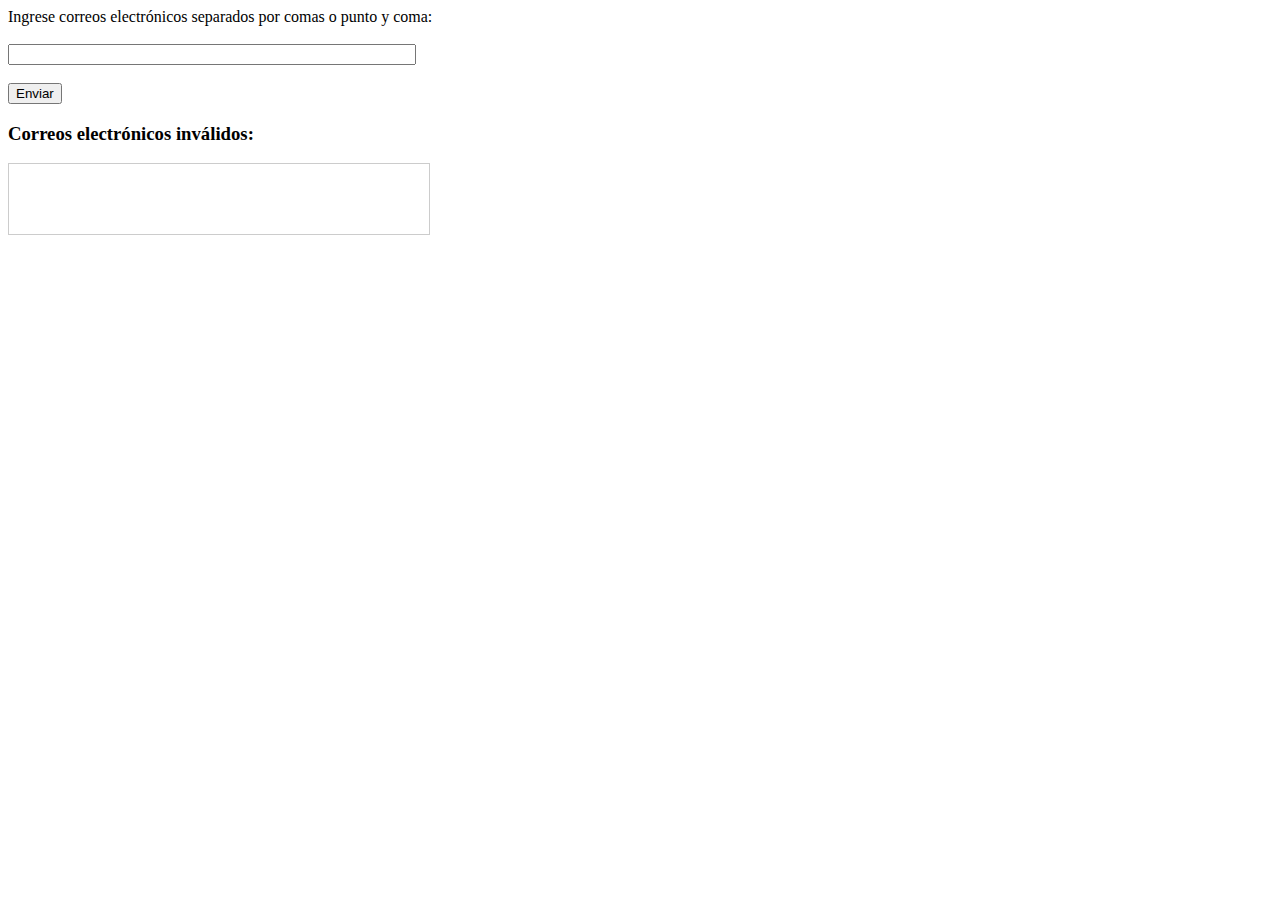
<file: index.html>
<!DOCTYPE html>
<html lang="es">
<head>
    <meta charset="UTF-8">
    <title>Validación de Correos Electrónicos</title>
</head>
<body>
    <form id="emailForm">
        <label for="emails">Ingrese correos electrónicos separados por comas o punto y coma:</label><br><br>
        <input type="text" id="emails" name="emails" style="width: 400px;"><br><br>
        <button type="button" id="validateButton">Enviar</button>
    </form>

    <h3>Correos electrónicos inválidos:</h3>
    <div id="invalidEmailsBox" style="border: 1px solid #ccc; padding: 10px; width: 400px; min-height: 50px;">
        <!-- Aquí se mostrarán los correos inválidos -->
    </div>

    <script src="form.js"></script>
</body>
</html>
</file>
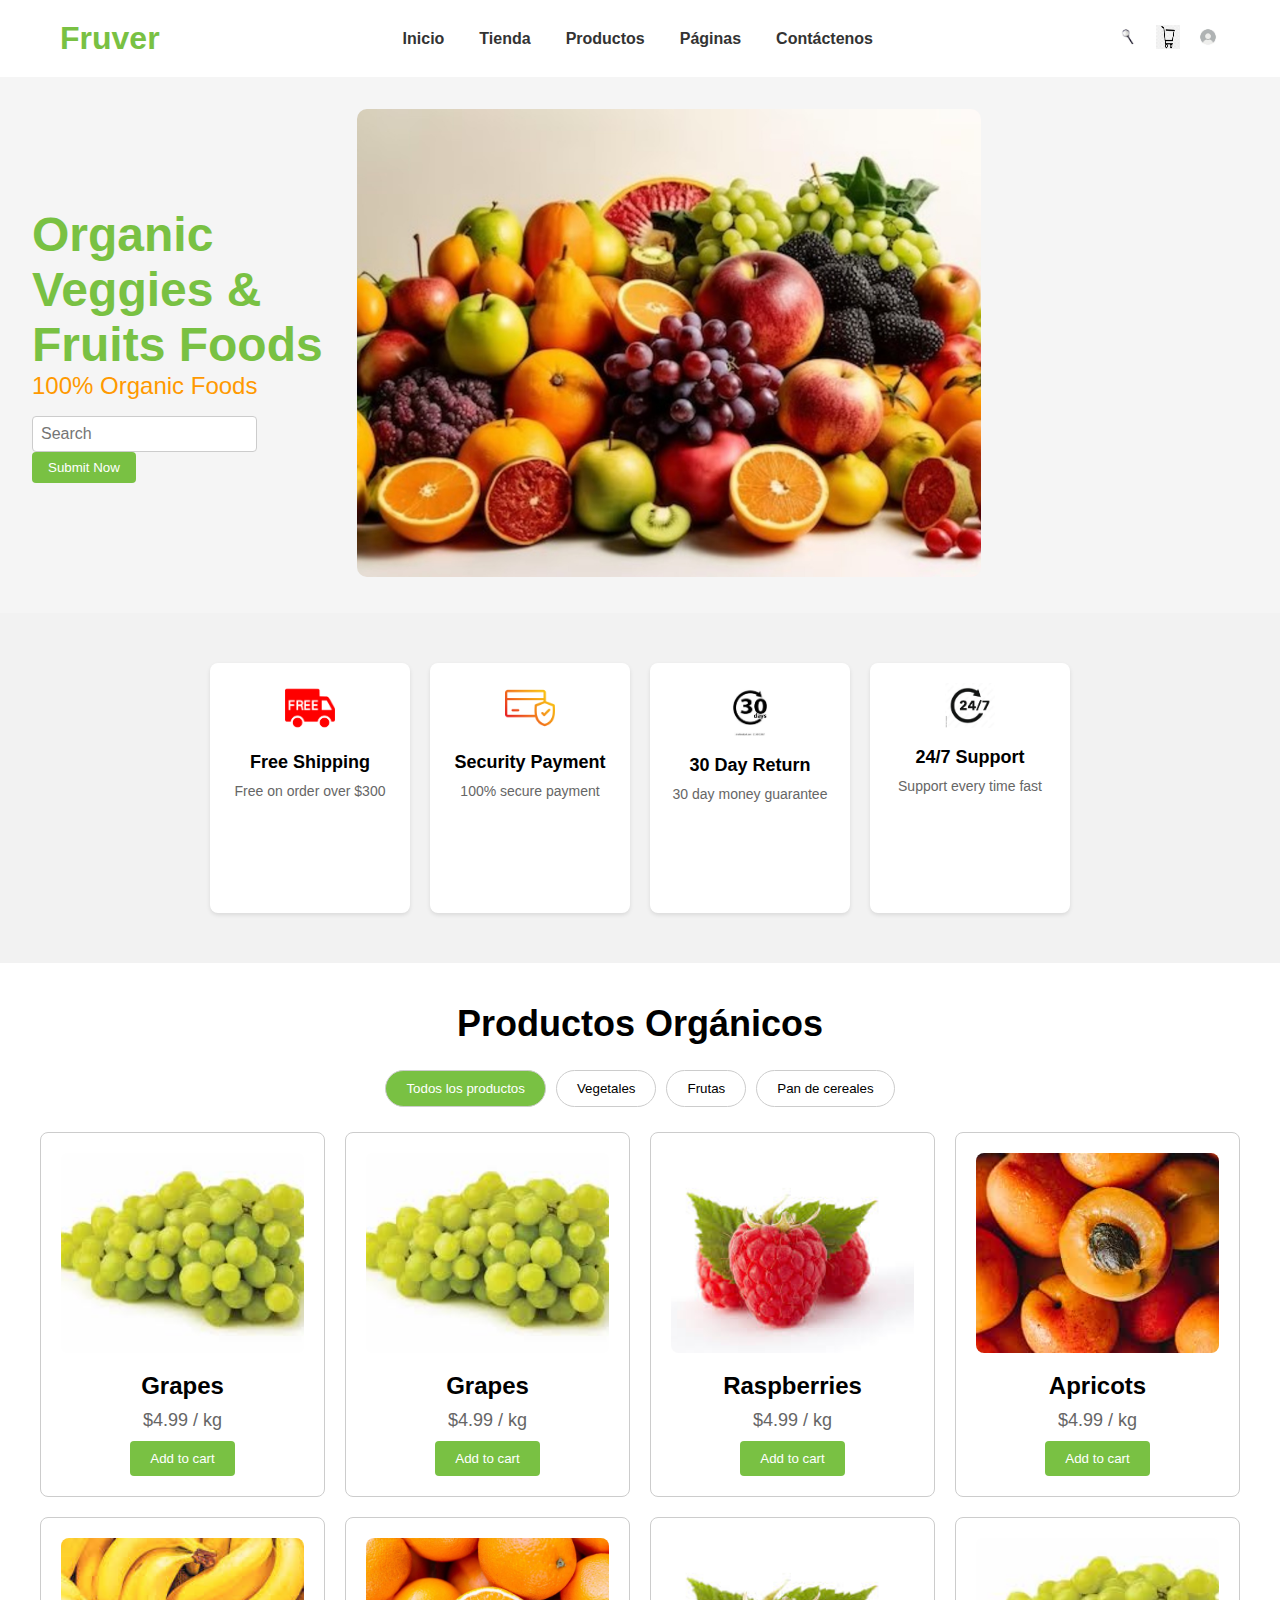
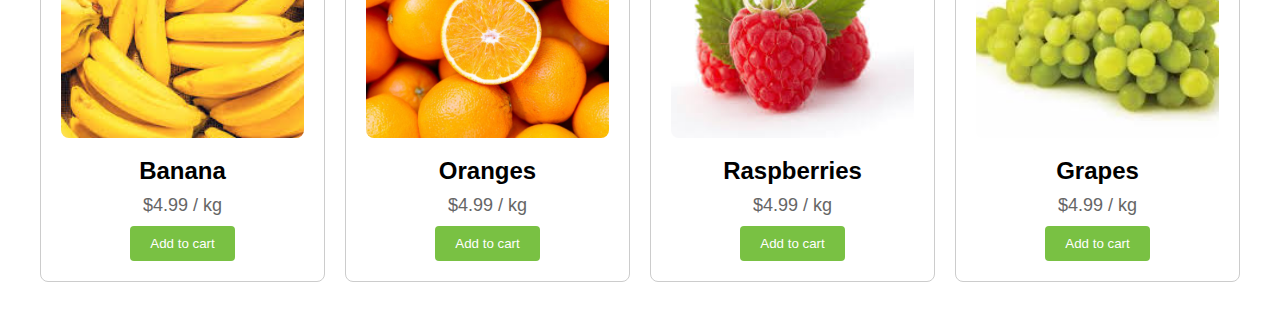
<file: frutas_mockup.html>
<!DOCTYPE html>
<html lang="es">
<head>
    <meta charset="UTF-8">
    <meta name="viewport" content="width=device-width, initial-scale=1.0">
    <title>Fruver - Productos Orgánicos</title>
    <link rel="stylesheet" href="styles.css">
</head>
<body>
    <!-- Encabezado -->
    <header>
        <div class="header-container">
            <div class="logo">
                <h1>Fruver</h1>
            </div>
            <!-- Menú Toggle para móviles -->
            <input type="checkbox" id="nav-toggle" class="nav-toggle">
            <label for="nav-toggle" class="nav-toggle-label">
                <span></span>
            </label>
            <!-- Menú de Navegación -->
            <nav>
                <ul>
                    <li><a href="#">Inicio</a></li>
                    <li><a href="#">Tienda</a></li>
                    <li><a href="#">Productos</a></li>
                    <li><a href="#">Páginas</a>
                        <ul class="dropdown">
                            <li><a href="#">Carrito</a></li>
                            <li><a href="#">Checkout</a></li>
                            <li><a href="#">Comentarios</a></li>
                        </ul>
                    </li>
                    <li><a href="#">Contáctenos</a></li>
                </ul>
            </nav>
            <!-- Íconos a la derecha -->
            <div class="icons">
                <a href="#"><img src="imagenes/lupa.jpeg" alt="Buscar" class="icon"></a>
                <a href="#"><img src="imagenes/carrito.png" alt="Carrito de Compras" class="icon"></a>
                <a href="#"><img src="imagenes/usuario.jpeg" alt="Usuario" class="icon"></a>
            </div>
        </div>
    </header>

    <!-- Banner principal -->
    <section class="banner">
        <div class="banner-content">
            <h1>Organic Veggies & Fruits Foods</h1>
            <p>100% Organic Foods</p>
            <div class="search-bar">
                <input type="text" placeholder="Search">
                <button>Submit Now</button>
            </div>
        </div>
        <div class="banner-image">
            <img src="imagenes/frutas.jpg" alt="Frutas Orgánicas">
        </div>
    </section>

    <!-- Sección de Servicios -->
    <section class="services">
        <div class="service-item">
            <img src="imagenes/free_delivery.png" alt="Free Shipping">
            <h3>Free Shipping</h3>
            <p>Free on order over $300</p>
        </div>
        <div class="service-item">
            <img src="imagenes/security_payment_icon.png" alt="Security Payment">
            <h3>Security Payment</h3>
            <p>100% secure payment</p>
        </div>
        <div class="service-item">
            <img src="imagenes/30_days_return.jpeg" alt="30 Day Return">
            <h3>30 Day Return</h3>
            <p>30 day money guarantee</p>
        </div>
        <div class="service-item">
            <img src="imagenes/24_7.jpg" alt="24/7 Support">
            <h3>24/7 Support</h3>
            <p>Support every time fast</p>
        </div>
    </section>

    <!-- Sección de Productos -->
    <section class="products">
        <h2>Productos Orgánicos</h2>
        <div class="filters">
            <button class="filter-button active">Todos los productos</button>
            <button class="filter-button">Vegetales</button>
            <button class="filter-button">Frutas</button>
            <button class="filter-button">Pan de cereales</button>
        </div>
        <div class="product-list">
            <div class="product-card">
                <img src="imagenes/uvas.jpeg" alt="Grapes">
                <h3>Grapes</h3>
                <p>$4.99 / kg</p>
                <button class="add-to-cart">Add to cart</button>
            </div>
            <div class="product-card">
                <img src="imagenes/uvas.jpeg" alt="Grapes2">
                <h3>Grapes</h3>
                <p>$4.99 / kg</p>
                <button class="add-to-cart">Add to cart</button>
            </div>
            <div class="product-card">
                <img src="imagenes/fresas.jpeg" alt="Raspberries">
                <h3>Raspberries</h3>
                <p>$4.99 / kg</p>
                <button class="add-to-cart">Add to cart</button>
            </div>
            <div class="product-card">
                <img src="imagenes/durazno.jpeg" alt="Apricots">
                <h3>Apricots</h3>
                <p>$4.99 / kg</p>
                <button class="add-to-cart">Add to cart</button>
            </div>
            <div class="product-card">
                <img src="imagenes/bananas.jpeg" alt="Banana">
                <h3>Banana</h3>
                <p>$4.99 / kg</p>
                <button class="add-to-cart">Add to cart</button>
            </div>
            <div class="product-card">
                <img src="imagenes/oranges.jpg" alt="Oranges">
                <h3>Oranges</h3>
                <p>$4.99 / kg</p>
                <button class="add-to-cart">Add to cart</button>
            </div>
            <div class="product-card">
                <img src="imagenes/fresas.jpeg" alt="Raspberries2">
                <h3>Raspberries</h3>
                <p>$4.99 / kg</p>
                <button class="add-to-cart">Add to cart</button>
            </div>
            <div class="product-card">
                <img src="imagenes/uvas.jpeg" alt="Grapes3">
                <h3>Grapes</h3>
                <p>$4.99 / kg</p>
                <button class="add-to-cart">Add to cart</button>
            </div>
        </div>
    </section>
</body>
</html>
</file>
<file: styles.css>
/* Variables de colores */
:root {
    --color-verde: #79c143;
    --color-verde-oscuro: #5d9b35;
    --color-naranja: #ff9900;
    --color-gris-claro: #f2f2f2;
    --color-gris: #ccc;
    --color-gris-oscuro: #666;
    --color-blanco: #fff;
    --color-negro: #333;
    --color-azul: blue;
}

/* Reset de estilos básicos */
* {
    margin: 0;
    padding: 0;
    box-sizing: border-box;
}

/* Estilos generales */
body {
    font-family: Arial, sans-serif;
}

/* Encabezado */
header {
    background-color: var(--color-blanco);
    padding: 20px 0;
    box-shadow: 0 4px 8px rgba(0,0,0,0.1);
}

.header-container {
    max-width: 1200px;
    margin: 0 auto;
    display: flex;
    align-items: center;
    justify-content: space-between; /* Distribuye elementos con espacio entre ellos */
    position: relative;
}

/* Logo alineado a la izquierda */
.logo {
    flex: 0 0 auto;
}

.logo h1 {
    color: var(--color-verde);
    font-size: 2rem;
    margin-left: 20px; /* Opcional, ajusta el espacio a la izquierda */
}

/* Menú de navegación centrado */
nav {
    flex: 1 1 auto;
    text-align: center;
}

nav ul {
    list-style: none;
    display: inline-flex;
    gap: 15px;
    align-items: center;
}

nav ul li {
    position: relative;
}

nav ul li a {
    text-decoration: none;
    color: var(--color-negro);
    font-weight: bold;
    padding: 5px 10px;
}

nav ul .dropdown {
    position: absolute;
    top: 100%;
    left: 0;
    display: none;
    background-color: var(--color-blanco);
    box-shadow: 0 4px 8px rgba(0,0,0,0.1);
    list-style: none;
    padding: 10px;
    z-index: 1000;
}

nav ul li:hover > .dropdown {
    display: block;
}

nav ul .dropdown li {
    margin-bottom: 5px;
}

nav ul .dropdown li a {
    padding: 5px 10px;
    color: var(--color-negro);
}

/* Íconos alineados a la derecha */
.icons {
    flex: 0 0 auto;
    display: flex;
    gap: 1rem;
    align-items: center;
    margin-right: 20px; /* Opcional, ajusta el espacio a la derecha */
}

.icons a img.icon {
    width: 24px;
    height: 24px;
    transition: transform 0.2s ease;
}

.icons a:hover img.icon {
    transform: scale(1.1);
}

/* Menú Toggle para móviles */
.nav-toggle {
    display: none;
}

.nav-toggle-label {
    display: none;
    cursor: pointer;
    width: 30px;
    height: 25px;
    flex-direction: column;
    justify-content: space-between;
}

/* Ícono del menú hamburguesa */
.nav-toggle-label span,
.nav-toggle-label span::before,
.nav-toggle-label span::after {
    display: block;
    background-color: var(--color-negro);
    height: 3px;
    width: 100%;
    border-radius: 3px;
    position: relative;
}

.nav-toggle-label span::before,
.nav-toggle-label span::after {
    content: '';
    position: absolute;
}

.nav-toggle-label span::before {
    top: -8px;
}

.nav-toggle-label span::after {
    top: 8px;
}

/* Estilos para el menú desplegable en móviles */
@media (max-width: 768px) {
    .nav-toggle {
        display: block;
    }

    .nav-toggle-label {
        display: flex;
        position: absolute;
        right: 20px;
    }

    /* Ocultar el menú de navegación y los íconos por defecto */
    nav,
    .icons {
        display: none;
    }

    /* Mostrar el menú desplegable al activar el toggle */
    .nav-toggle:checked + .nav-toggle-label + nav {
        display: block;
        position: absolute;
        top: 100%;
        left: 0;
        background-color: var(--color-blanco);
        width: 100%;
        z-index: 999;
    }

    nav ul {
        flex-direction: column;
        align-items: center;
    }

    nav ul li {
        width: 100%;
    }

    nav ul li a {
        display: block;
        padding: 15px;
        border-bottom: 1px solid var(--color-gris);
    }

    nav ul .dropdown {
        position: static;
        display: none;
        background-color: var(--color-gris-claro);
    }

    nav ul li:hover > .dropdown {
        display: block;
    }

    nav ul .dropdown li a {
        padding: 10px 15px;
    }
}

/* Ajustes para resolución entre 300px y 500px */
@media (max-width: 500px) {
    .header-container {
        padding: 0 10px;
    }

    .logo h1 {
        font-size: 1.5rem;
        margin-left: 10px; /* Ajusta el espacio a la izquierda en móviles */
    }
}

/* Banner */
.banner {
    background-color: #F5F5F5;
    padding: 2rem;
    display: flex;
    justify-content: space-between;
    align-items: center;
}

.banner-content {
    max-width: 50%;
}

.banner h1 {
    color: var(--color-verde);
    font-size: 3rem;
}

.banner p {
    color: var(--color-naranja);
    font-size: 1.5rem;
}

.banner .search-bar {
    margin-top: 1rem;
}

.banner .search-bar input {
    padding: 0.5rem;
    font-size: 1rem;
    border: 1px solid var(--color-gris);
    border-radius: 4px;
}

.banner .search-bar button {
    background-color: var(--color-verde);
    color: var(--color-blanco);
    padding: 0.5rem 1rem;
    border: none;
    border-radius: 4px;
    cursor: pointer;
}

.banner-image img {
    max-width: 70%;
    border-radius: 10px;
}

/* Ajustes del banner en móviles */
@media (max-width: 500px) {
    .banner {
        flex-direction: column-reverse;
        align-items: center;
        padding: 1.875rem;
    }

    .banner-content {
        max-width: 100%;
        text-align: center;
    }

    .banner h1 {
        color: var(--color-azul);
        font-size: 1.5rem;
        margin-top: 1rem;
    }

    .banner p {
        font-size: 1.125rem;
    }

    .banner-image img {
        max-width: 80%;
        margin-bottom: 1rem;
    }
}

/* Sección de Servicios */
.services {
    display: flex;
    justify-content: center;
    flex-wrap: wrap;
    padding: 2.5rem;
    background-color: var(--color-gris-claro);
}

.service-item {
    text-align: center;
    width: 200px;
    height: 250px;
    background-color: var(--color-blanco);
    padding: 1.25rem;
    margin: 10px;
    border-radius: 8px;
    box-shadow: 0 2px 4px rgba(0,0,0,0.1);
}

.service-item img {
    width: 50px;
    margin-bottom: 15px;
}

.service-item h3 {
    font-size: 1.125rem;
    margin-bottom: 10px;
}

.service-item p {
    font-size: 0.875rem;
    color: var(--color-gris-oscuro);
}

/* Sección de Productos */
.products {
    padding: 2.5rem;
}

.products h2 {
    text-align: center;
    margin-bottom: 20px;
    font-size: 2.25rem;
}

.filters {
    display: flex;
    justify-content: center;
    margin-bottom: 20px;
    flex-wrap: wrap;
}

.filter-button {
    padding: 10px 20px;
    border: 1px solid var(--color-gris);
    margin: 5px;
    cursor: pointer;
    background-color: var(--color-blanco);
    transition: background-color 0.3s;
    border-radius: 20px;
}

.filter-button.active,
.filter-button:hover {
    background-color: var(--color-verde);
    color: var(--color-blanco);
}

.product-list {
    display: grid;
    grid-template-columns: repeat(4, 1fr);
    gap: 20px;
}

.product-card {
    border: 1px solid var(--color-gris);
    padding: 1.25rem;
    text-align: center;
    transition: box-shadow 0.3s;
    border-radius: 8px;
    background-color: var(--color-blanco);
}

.product-card:hover {
    box-shadow: 0 4px 8px rgba(0,0,0,0.1);
}

.product-card img {
    width: 100%;
    height: 200px;
    object-fit: cover;
    margin-bottom: 15px;
    border-radius: 8px;
}

.product-card h3 {
    font-size: 1.5rem;
    margin-bottom: 10px;
}

.product-card p {
    font-size: 1.125rem;
    color: var(--color-gris-oscuro);
}

.add-to-cart {
    padding: 10px 20px;
    background-color: var(--color-verde);
    color: var(--color-blanco);
    border: none;
    cursor: pointer;
    transition: background-color 0.3s;
    margin-top: 10px;
    border-radius: 4px;
}

.add-to-cart:hover {
    background-color: var(--color-verde-oscuro);
}

/* Media Queries para productos */
@media (max-width: 1200px) {
    .product-list {
        grid-template-columns: repeat(3, 1fr);
    }
}

@media (max-width: 800px) {
    .product-list {
        grid-template-columns: repeat(2, 1fr);
    }
}

@media (max-width: 500px) {
    /* Productos en una columna */
    .product-list {
        grid-template-columns: 1fr;
    }

    .product-card h3 {
        font-size: 1.25rem;
    }

    .product-card p {
        font-size: 1rem;
    }

    /* Servicios en una columna */
    .service-item {
        width: 100%;
        margin: 10px 0;
    }

    /* Filtros centrados y verticales */
    .filters {
        flex-direction: column;
        align-items: center;
    }

    .filter-button {
        width: 100%;
        text-align: center;
    }
}
</file>
